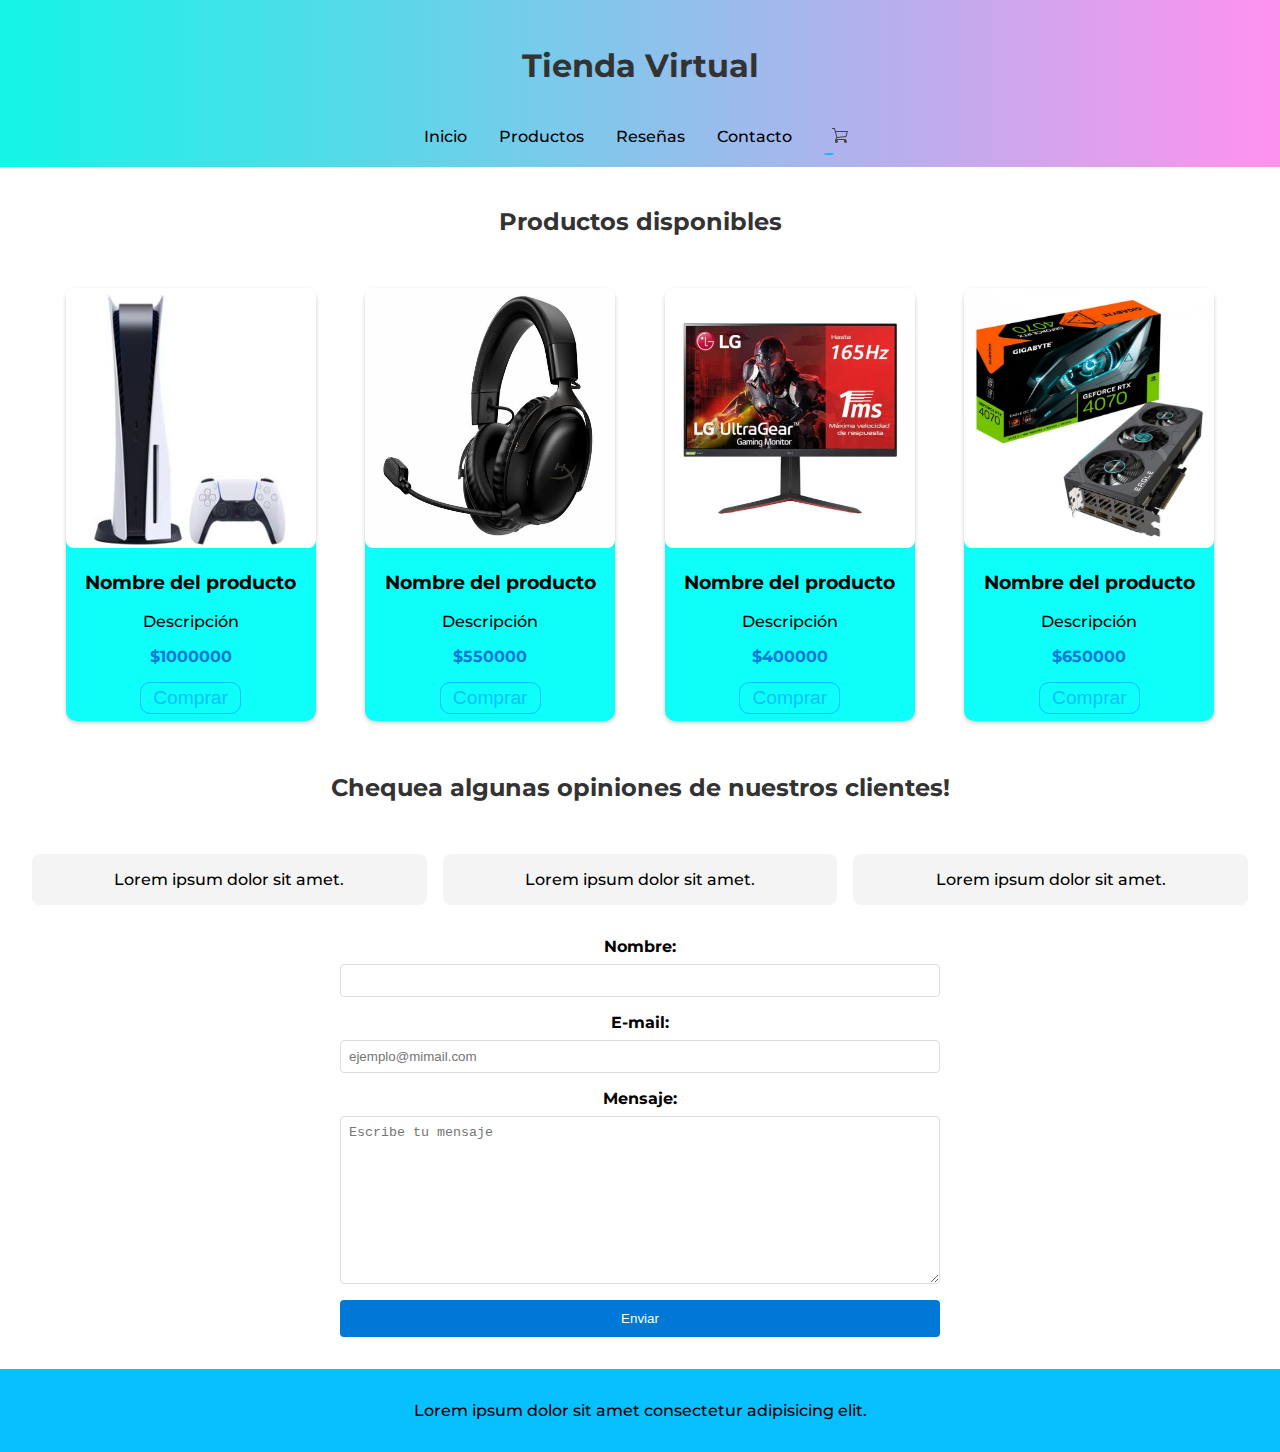
<file: index.html>
<!DOCTYPE html>
<html lang="en">

<head>
     <meta charset="UTF-8">
     <meta name="viewport" content="width=device-width, initial-scale=1.0">
     <link rel="stylesheet" href="/css/estilos.css">
     <link rel="preconnect" href="https://fonts.googleapis.com">
     <link rel="preconnect" href="https://fonts.gstatic.com" crossorigin>
     <link href="https://fonts.googleapis.com/css2?family=Montserrat:ital,wght@0,100..900;1,100..900&family=Noto+Sans+JP:wght@100..900&family=Oswald:wght@200..700&display=swap"
          rel="stylesheet">
     <title>Pre Entrega</title>
</head>

<body>
     <header>
          <h1>Tienda Virtual</h1>
          <nav>
               <ul>
                    <li><a href="/index.html">Inicio</a></li>
                    <li><a href="#productos">Productos</a></li>
                    <li><a href="#resenas">Reseñas</a></li>
                    <li><a href="#contacto">Contacto</a></li>
                    <li><a class="icono" href="/pages/productos.html" onclick="handleCart()">
                              <svg version="1.1" xmlns="http://www.w3.org/2000/svg"
                                   xmlns:xlink="http://www.w3.org/1999/xlink" width="16" height="16"
                                   viewBox="0 0 16 16">
                                   <path fill="#444444"
                                        d="M14 13.1v-1.1h-9.4l0.6-1.1 9.2-0.9 1.6-6h-12.3l-0.7-3h-3v1h2.2l2.1 8.4-1.3 2.6v1.5c0 0.8 0.7 1.5 1.5 1.5s1.5-0.7 1.5-1.5-0.7-1.5-1.5-1.5h7.5v1.5c0 0.8 0.7 1.5 1.5 1.5s1.5-0.7 1.5-1.5c0-0.7-0.4-1.2-1-1.4zM4 5h10.7l-1.1 4-8.4 0.9-1.2-4.9z">
                                   </path>
                              </svg>
                              <div class="count"></div>
                         </a>
                    </li>
               </ul>
          </nav>
     </header>

     <main>
          <section id="productos">
               <h2>Productos disponibles</h2>
               <div class="container-productos">
                    <div class="card">
                         <img src="img/ps5.jpg" alt="Producto 1">
                         <h3>Nombre del producto</h3>
                         <p>Descripción</p>
                         <p class="precio">$1000000</p>
                         <button>Comprar</button>
                    </div>
                    <div class="card">
                         <img src="img/auriculares.jpg" alt="Producto 1">
                         <h3>Nombre del producto</h3>
                         <p>Descripción</p>
                         <p class="precio">$550000</p>
                         <button>Comprar</button>
                    </div>
                    <div class="card">
                         <img src="img/monitor.jpg" alt="Producto 1">
                         <h3>Nombre del producto</h3>
                         <p>Descripción</p>
                         <p class="precio">$400000</p>
                         <button>Comprar</button>
                    </div>
                    <div class="card">
                         <img src="img/GIGABYTE-RTX-4070.jpg" alt="Producto 1">
                         <h3>Nombre del producto</h3>
                         <p>Descripción</p>
                         <p class="precio">$650000</p>
                         <button>Comprar</button>
                    </div>
               </div>
          </section>

          <section id="resenas">
               <h2>Chequea algunas opiniones de nuestros clientes!</h2>
               <div class="container-resenas">
                    <div class="resena">Lorem ipsum dolor sit amet.</div>
                    <div class="resena">Lorem ipsum dolor sit amet.</div>
                    <div class="resena">Lorem ipsum dolor sit amet.</div>
               </div>
          </section>

          <section id="contacto" class="contacto">
               <form action="" method="post">
                    <label for="nombre">Nombre:</label>
                    <input type="text" id="nombre" required>

                    <label for="email">E-mail:</label>
                    <input type="email" id="email" placeholder="ejemplo@mimail.com" required>

                    <label for="mensaje">Mensaje:</label>
                    <textarea name="mensaje" id="mensaje" rows="10" placeholder="Escribe tu mensaje"
                         required></textarea>
                    <button type="submit" class="button-info">Enviar</button>
               </form>
          </section>
     </main>

     <footer>
          <p>Lorem ipsum dolor sit amet consectetur adipisicing elit.</p>
     </footer>
     <script src="/js/script.js"></script>
</body>

</html>
</file>
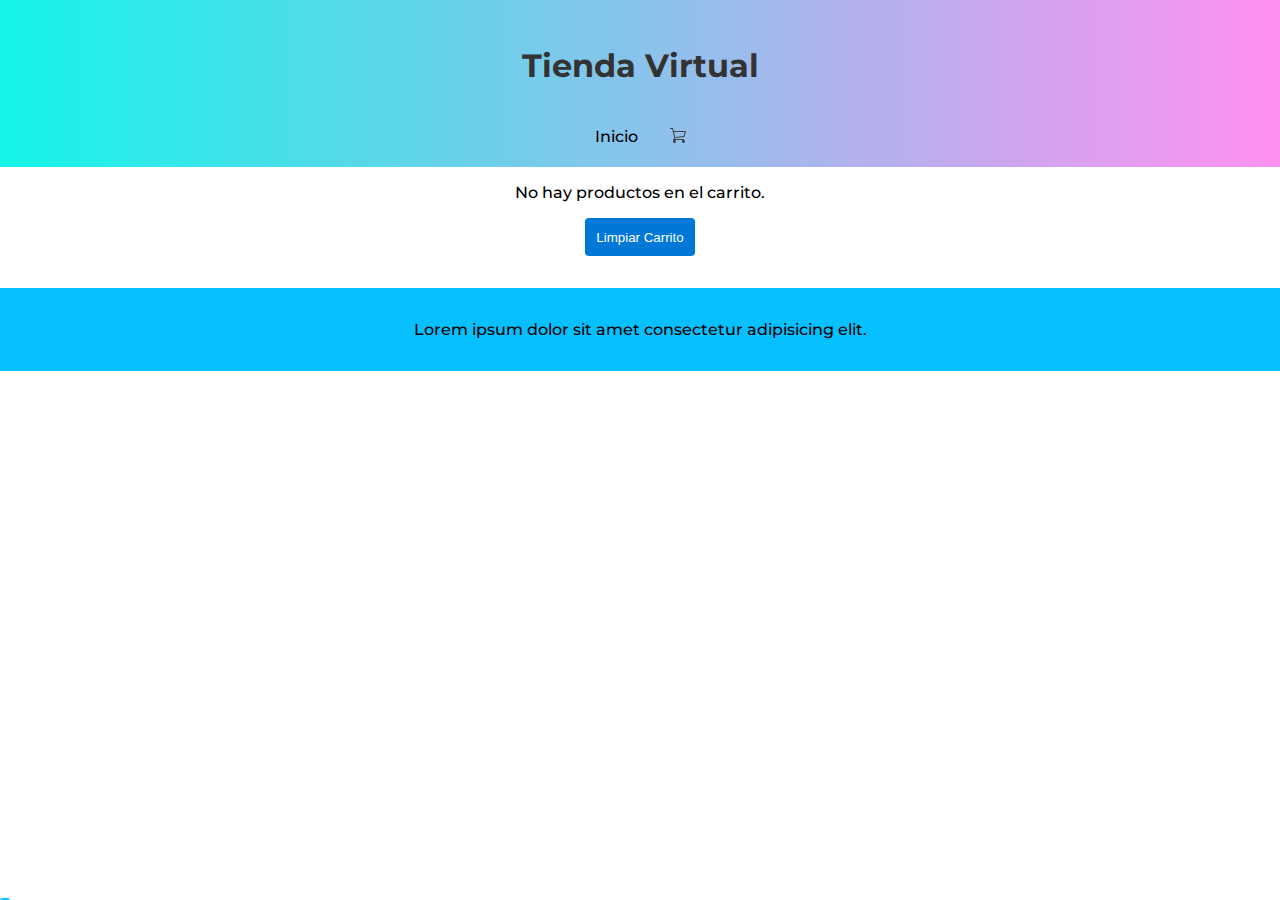
<file: pages/productos.html>
<!DOCTYPE html>
<html lang="en">

<head>
     <meta charset="UTF-8">
     <meta name="viewport" content="width=device-width, initial-scale=1.0">
     <link rel="stylesheet" href="/css/estilos.css">
     <link rel="preconnect" href="https://fonts.googleapis.com">
     <link rel="preconnect" href="https://fonts.gstatic.com" crossorigin>
     <link href="https://fonts.googleapis.com/css2?family=Montserrat:ital,wght@0,100..900;1,100..900&family=Noto+Sans+JP:wght@100..900&family=Oswald:wght@200..700&display=swap"
          rel="stylesheet">
     <title>Pre Entrega</title>
</head>

<body>
     <header>
          <h1>Tienda Virtual</h1>
          <nav>
               <ul>
                    <li><a href="/index.html">Inicio</a></li>
                    <li><a href="/pages/productos.html" onclick="handleCart()">
                              <svg version="1.1" xmlns="http://www.w3.org/2000/svg"
                                   xmlns:xlink="http://www.w3.org/1999/xlink" width="16" height="16"
                                   viewBox="0 0 16 16">
                                   <path fill="#444444"
                                        d="M14 13.1v-1.1h-9.4l0.6-1.1 9.2-0.9 1.6-6h-12.3l-0.7-3h-3v1h2.2l2.1 8.4-1.3 2.6v1.5c0 0.8 0.7 1.5 1.5 1.5s1.5-0.7 1.5-1.5-0.7-1.5-1.5-1.5h7.5v1.5c0 0.8 0.7 1.5 1.5 1.5s1.5-0.7 1.5-1.5c0-0.7-0.4-1.2-1-1.4zM4 5h10.7l-1.1 4-8.4 0.9-1.2-4.9z">
                                   </path>
                              </svg>
                              <div class="count"></div>
                         </a>
                    </li>
               </ul>
          </nav>
     </header>

     <section class="tableProduct" id="itemProducts">
          <h2>Sección de Productos</h2>
     </section>
     <section class="delete-button">
          <button class="button-info" onclick="limpiarCarrito()">Limpiar Carrito</button>
     </section>
     <footer>
          <p>Lorem ipsum dolor sit amet consectetur adipisicing elit.</p>
     </footer>
     <script src="../js/script.js"></script>
     </script>
</body>

</html>
</file>
<file: css/estilos.css>
:root {
  font-family: "Montserrat", sans-serif;
  font-weight: 500;
  font-style: normal;
  --primary-color: #08bfff;
  --secondary-color: #0efff9;
  --dark-color: #0c388f;
  /* --background-color: #16192a; */
}

body {
  margin: 0;
  padding: 0;
}

h1,
h2 {
  text-align: center;
  color: #333;
  padding: 20px;
}

a {
  text-decoration: none;
  color: #000;
}

a:hover {
  color: #f4f4f4;
}

header {
  background: linear-gradient(
    90deg,
    rgba(34, 24, 204, 1) 0%,
    rgba(20, 245, 231, 1) 0%,
    rgba(255, 145, 240, 1) 100%,
    rgba(0, 212, 255, 1) 100%
  );
  color: white;
  padding: 0.3rem;
}

header {
  nav {
    ul {
      list-style: none;
      display: flex;
      justify-content: center;
      padding: 0;
    }
  }
}

header nav ul li {
  margin: 0 1rem;
}

.icono {
  border: none;
  padding: 0.5rem;
  position: relative;
}

.icono:hover {
  border-radius: 50%;

  .count {
    color: var(--secondary-color);
    background-color: var(--primary-color);
    border: 1px solid var(--secondary-color);
  }
}

.count {
  position: absolute;
  bottom: 0;
  left: 0;
  font-size: 12px;
  color: var(--primary-color);
  background-color: var(--secondary-color);
  padding: 0 0.25rem;
  border: 1px solid var(--primary-color);
  border-radius: 50%;
}

section {
  grid-area: productos;
  text-align: center;
  color: #000;
}

.container-productos {
  display: flex;
  flex-wrap: wrap;
  gap: 1rem;
  justify-content: space-evenly;
  margin: 2rem;

  button {
    padding: 0.25rem 0.75rem;
    background-color: var(--secondary-color);
    color: var(--primary-color);
    border: 1px solid var(--primary-color);
    border-radius: 10px;
    font-size: 1.2rem;
    margin-bottom: 1rem;
    transition: all 0.3s ease-in-out;
  }

  button:hover {
    background-color: var(--primary-color);
    color: var(--secondary-color);
    border: 1px solid var(--secondary-color);
    transform: scale(1.1);
  }
}

.card {
  width: 250px;
  background-color: var(--secondary-color);
  box-shadow: 0px 2px 4px rgba(0, 0, 0, 0.2);
  border-radius: 10px;
  transition: all 0.3s ease;
}

.card img {
  width: 100%;
  height: 60%;
  border-radius: 8px;
}

.precio {
  color: #0078d7;
  font-weight: bold;
}

.container-resenas {
  display: grid;
  grid-template-columns: repeat(auto-fit, minmax(250px, 1fr));
  gap: 1rem;
  margin: 2rem;
}

.resena {
  background: #f4f4f4;
  padding: 1rem;
  border-radius: 8px;
  text-align: center;
}

.contacto {
  form {
    max-width: 600px;
    margin: 2rem auto;
    display: flex;
    flex-direction: column;
  }
}

.contacto {
  label {
    margin-bottom: 0.5rem;
    font-weight: bold;
  }
}

.contacto input,
.contacto textarea {
  margin-bottom: 1rem;
  padding: 0.5rem;
  border: 1px solid #ddd;
  border-radius: 4px;
}

.button-info {
  background: #0078d7;
  color: white;
  border: none;
  padding: 0.7rem;
  border-radius: 4px;
}

.button-info:hover {
  background: #005bb5;
}

footer {
  background: var(--primary-color);
  color: #000;
  text-align: center;
  padding: 1rem 0;
  margin-top: 2rem;
}

.table-container {
  width: 80%;
  max-width: 1000px;
  margin: 20px auto;
  padding: 20px;
  background-color: #fff;
  border-radius: 8px;
  box-shadow: 0 4px 12px rgba(0, 0, 0, 0.1);
}

.table {
  width: 50%;
  border-collapse: collapse;
  margin-top: 20px;
  border-radius: 8px;
  overflow: hidden;
  margin: 0 auto;
}

.table th {
  background-color: #007bff;
  color: #fff;
  text-align: left;
  padding: 12px 16px;
  font-weight: bold;
  text-transform: uppercase;
  letter-spacing: 1px;
  border-bottom: 2px solid #0056b3;
}

.table td {
  padding: 12px 16px;
  text-align: left;
  border-bottom: 1px solid #ddd;
  font-size: 14px;
  color: #333;
}

.table tbody tr:nth-child(even) {
  background-color: #f9f9f9;
}

.table tbody tr:hover {
  background-color: #f1f1f1;
  cursor: pointer;
}

.table tfoot {
  background-color: #f2f2f2;
  font-weight: bold;
  text-align: right;
}
</file>
